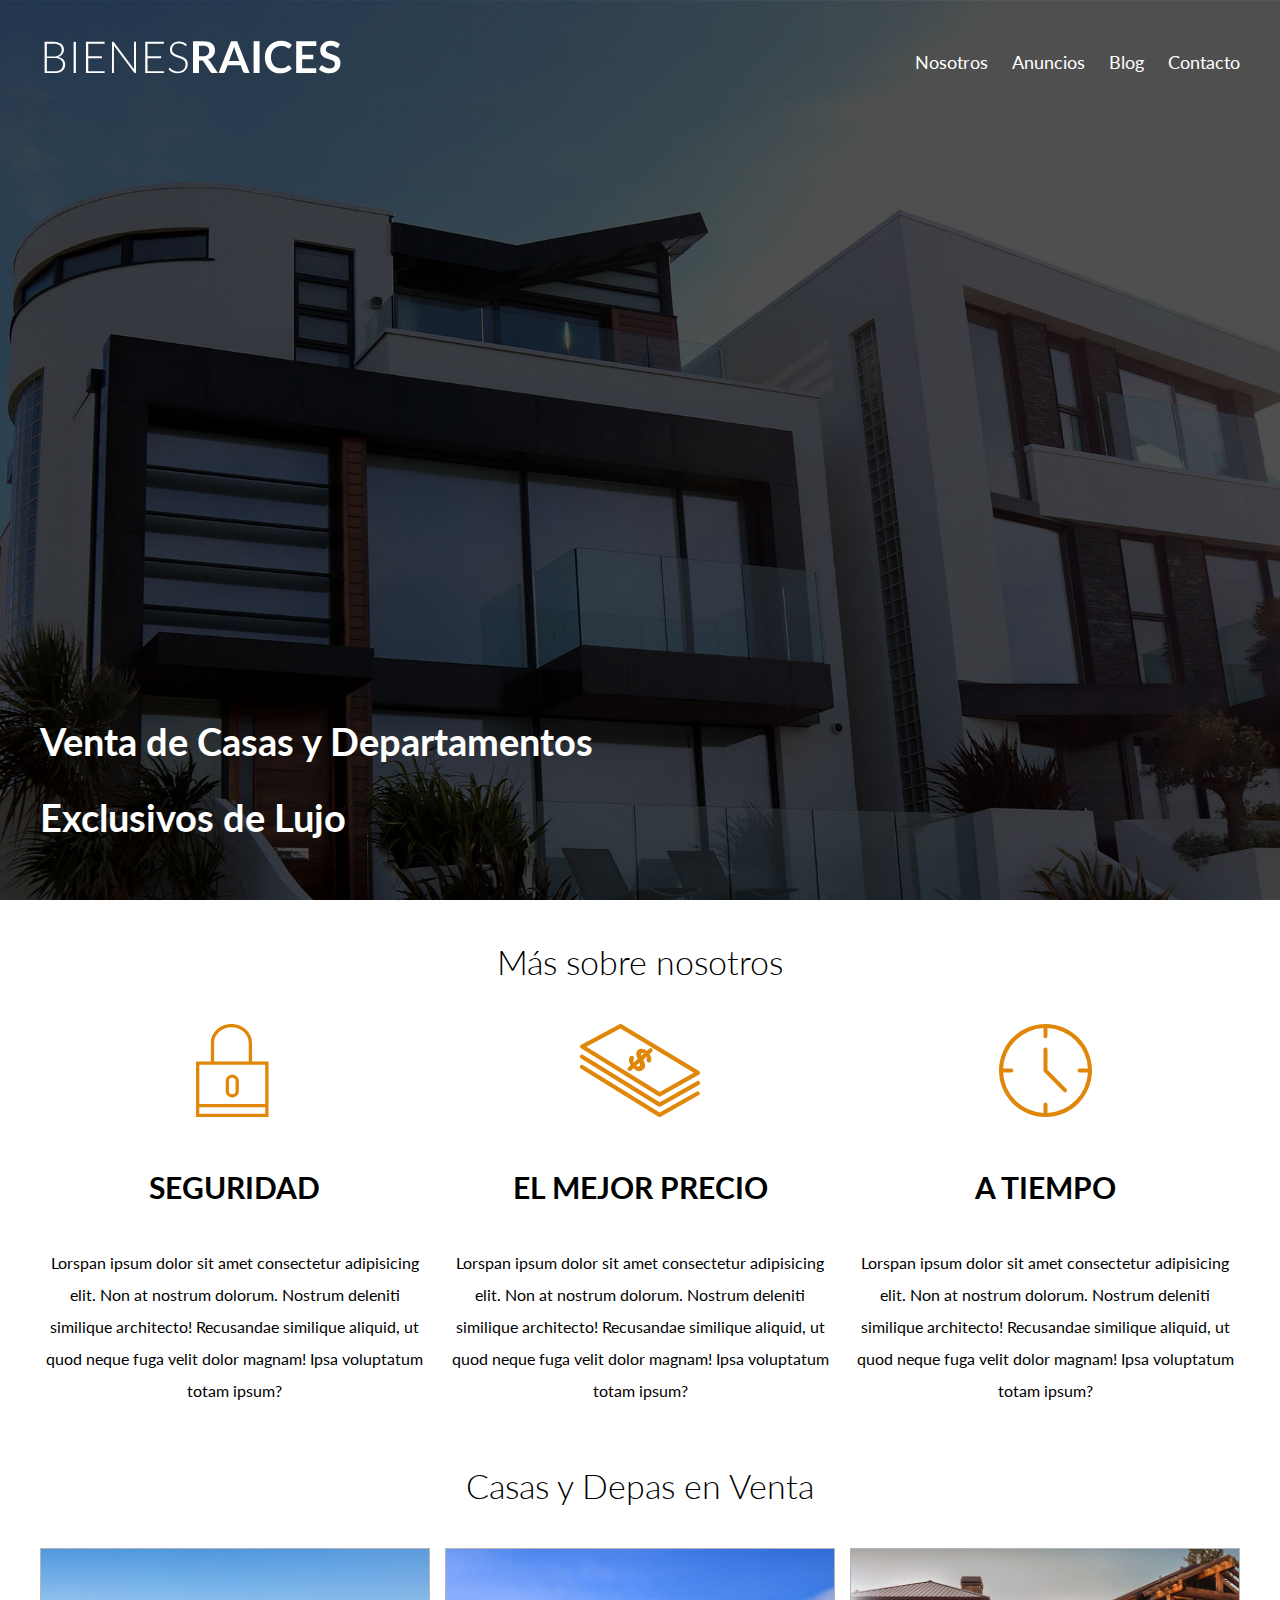
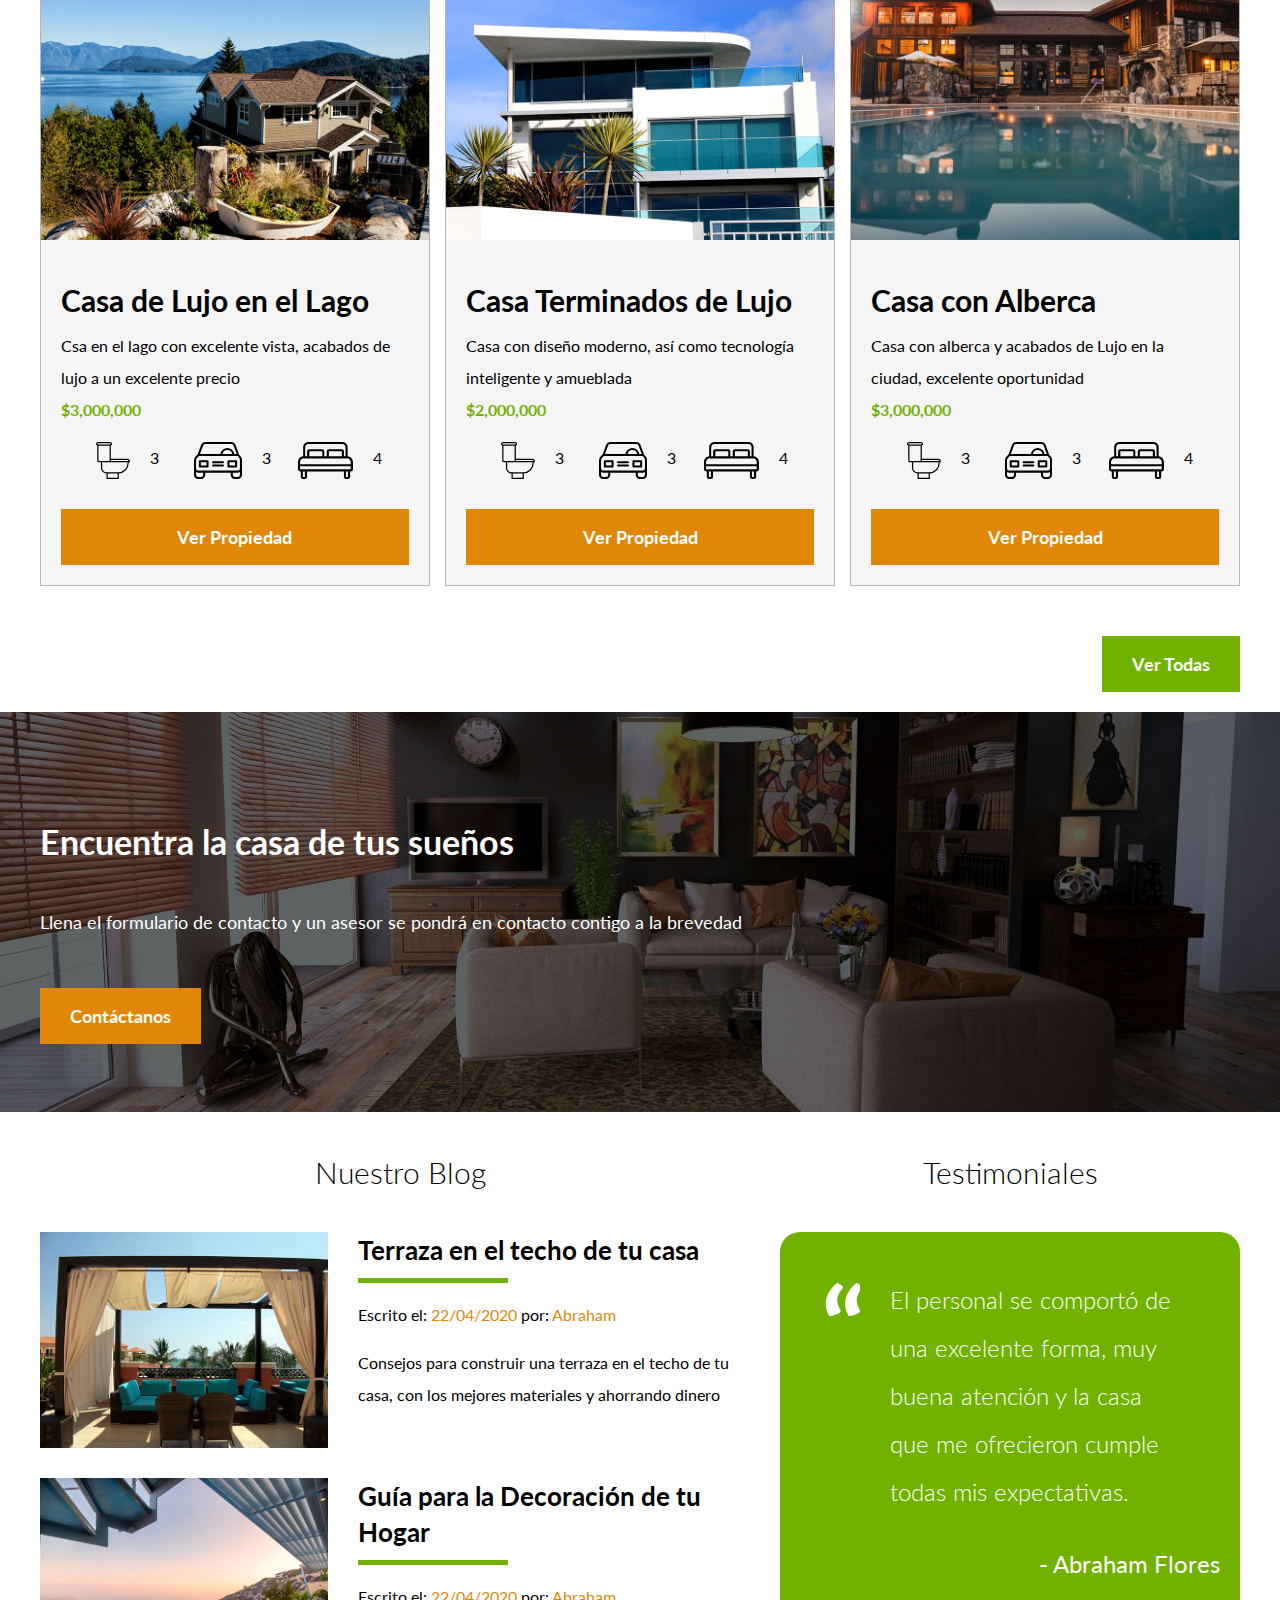
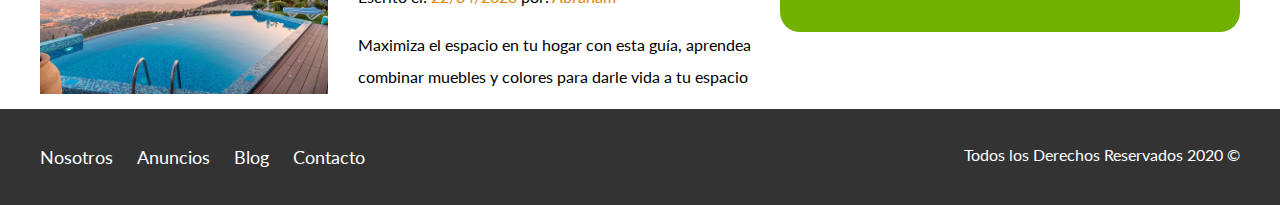
<file: index.html>
<!DOCTYPE html>
<html lang="en">
  <head>
    <meta charset="UTF-8" />
    <meta name="viewport" content="width=device-width, initial-scale=1.0" />
    <title>Bienes Raices</title>

    <link
      href="https://fonts.googleapis.com/css2?family=Lato:wght@300;400;700;900&display=swap"
      rel="stylesheet"
    />
    <link rel="stylesheet" href="css/normalize.css" />
    <link rel="stylesheet" href="css\style.css" />
  </head>

  <body>
    <header class="site-header inicio">
      <div class="contenedor contenido-header">
        <div class="barra">
          <a href="index.html">
            <img src="img/logo.svg" alt="Logotipo de Bienes Raices" />
          </a>
          <div class="mobile-menu">
            <a href="#navegacion">
              <img src="img/barras.svg" alt="icono menú">
            </a>
          </div>
          <nav id="navegacion" class="navegacion">
            <a href="nosotros.html">Nosotros</a>
            <a href="anuncios.html">Anuncios</a>
            <a href="blog.html">Blog</a>
            <a href="contacto.html">Contacto</a>
          </nav>
        </div>
        <h1>Venta de Casas y Departamentos Exclusivos de Lujo</h1>
      </div>
    </header>
    <section class="contenedor seccion">
      <h2 class="fw-300 centrar-texto">Más sobre nosotros</h2>
      <div class="iconos-nosotros">
        <div class="icono">
          <img src="img/icono1.svg" alt=" Icono Seguridad" />

          <h3>Seguridad</h3>
          <p>
            Lorspan ipsum dolor sit amet consectetur adipisicing elit. Non at
            nostrum dolorum. Nostrum deleniti similique architecto! Recusandae
            similique aliquid, ut quod neque fuga velit dolor magnam! Ipsa
            voluptatum totam ipsum?
          </p>
        </div>
        <div class="icono">
          <img src="img/icono2.svg" alt=" Icono Mejor Precio" />
          <h3>El Mejor Precio</h3>
          <p>
            Lorspan ipsum dolor sit amet consectetur adipisicing elit. Non at
            nostrum dolorum. Nostrum deleniti similique architecto! Recusandae
            similique aliquid, ut quod neque fuga velit dolor magnam! Ipsa
            voluptatum totam ipsum?
          </p>
        </div>
        <div class="icono">
          <img src="img/icono3.svg" alt=" Icono a Tiempo" />
          <h3>A Tiempo</h3>
          <p>
            Lorspan ipsum dolor sit amet consectetur adipisicing elit. Non at
            nostrum dolorum. Nostrum deleniti similique architecto! Recusandae
            similique aliquid, ut quod neque fuga velit dolor magnam! Ipsa
            voluptatum totam ipsum?
          </p>
        </div>
      </div>
    </section>

    <main class="seccion contenedor">
      <h2 class="fw-300 centrar-texto">Casas y Depas en Venta</h2>
      <div class="contenedor-anuncios">
        <div class="anuncio">
          <img src="img/anuncio1.jpg" alt="Anuncio Casa en el Lago" />
          <div class="contenido-anuncio">
            <h3>Casa de Lujo en el Lago</h3>
            <p>
              Csa en el lago con excelente vista, acabados de lujo a un
              excelente precio
            </p>
            <p class="precio">$3,000,000</p>
            <ul class="iconos-caracteristicas">
              <li>
                <img src="img/icono_wc.svg" alt="icono wc" />
                <p>3</p>
              </li>
              <li>
                <img src="img/icono_estacionamiento.svg" alt="icono autos" />
                <p>3</p>
              </li>
              <li>
                <img src="img/icono_dormitorio.svg" alt="icono habitaciones" />
                <p>4</p>
              </li>
            </ul>

            <a href="anuncio.html" class="boton boton-amarillo d-block"
              >Ver Propiedad</a
            >
          </div>
        </div>
        <div class="anuncio">
          <img src="img/anuncio2.jpg" alt="Anuncio Casa de Lujo" />
          <div class="contenido-anuncio">
            <h3>Casa Terminados de Lujo</h3>
            <p>
              Casa con diseño moderno, así como tecnología inteligente y
              amueblada
            </p>
            <p class="precio">$2,000,000</p>
            <ul class="iconos-caracteristicas">
              <li>
                <img src="img/icono_wc.svg" alt="icono wc" />
                <p>3</p>
              </li>
              <li>
                <img src="img/icono_estacionamiento.svg" alt="icono autos" />
                <p>3</p>
              </li>
              <li>
                <img src="img/icono_dormitorio.svg" alt="icono habitaciones" />
                <p>4</p>
              </li>
            </ul>
            <a href="anuncio.html" class="boton boton-amarillo d-block"
              >Ver Propiedad</a
            >
          </div>
        </div>
        <div class="anuncio">
          <img src="img/anuncio3.jpg" alt="Anuncio Casa con Alberca" />
          <div class="contenido-anuncio">
            <h3>Casa con Alberca</h3>
            <p>
              Casa con alberca y acabados de Lujo en la ciudad, excelente
              oportunidad
            </p>
            <p class="precio">$3,000,000</p>
            <ul class="iconos-caracteristicas">
              <li>
                <img src="img/icono_wc.svg" alt="icono wc" />
                <p>3</p>
              </li>
              <li>
                <img src="img/icono_estacionamiento.svg" alt="icono autos" />
                <p>3</p>
              </li>
              <li>
                <img src="img/icono_dormitorio.svg" alt="icono habitaciones" />
                <p>4</p>
              </li>
            </ul>
            <a href="#" class="boton boton-amarillo d-block">Ver Propiedad</a>
          </div>
        </div>
      </div>
      <div class="ver-todas">
        <a href="anuncios.html" class="boton boton-verde">Ver Todas</a>
      </div>
    </main>
    <section class="imagen-contacto contenido-contacto">
      <div class="contenedor">
        <h2>Encuentra la casa de tus sueños</h2>
        <p>
          Llena el formulario de contacto y un asesor se pondrá en contacto
          contigo a la brevedad
        </p>
        <a href="contacto.html" class="boton boton-amarillo">Contáctanos</a>
      </div>
    </section>
    <div class="seccion-inferior contenedor">
      <section class="blog">
        <h3 class="centrar-texto fw-300">Nuestro Blog</h3>
        <article class="entrada-blog">
          <div class="imagen">
            <img src="img/blog1.jpg" alt="" />
          </div>
          <div class="texto-entrada">
            <a href="entrada.html">
              <h4>Terraza en el techo de tu casa</h4>
            </a>
            <p>Escrito el: <span>22/04/2020</span> por: <span>Abraham</span></p>
            <p>
              Consejos para construir una terraza en el techo de tu casa, con
              los mejores materiales y ahorrando dinero
            </p>
          </div>
        </article>
        <article class="entrada-blog">
          <div class="imagen">
            <img src="img/blog2.jpg" alt="" />
          </div>
          <div class="texto-entrada">
            <a href="entrada.html">
              <h4>Guía para la Decoración de tu Hogar</h4></a
            >
            <p>Escrito el: <span>22/04/2020</span> por: <span>Abraham</span></p>
            <p>
              Maximiza el espacio en tu hogar con esta guía, aprendea combinar
              muebles y colores para darle vida a tu espacio
            </p>
          </div>
        </article>
      </section>
      <section class="testimoniales">
        <h3 class="centrar-texto fw-300">Testimoniales</h3>
        <div class="testimonial">
          <blockquote>
            <!--Testimoniales-->
            El personal se comportó de una excelente forma, muy buena atención y
            la casa que me ofrecieron cumple todas mis expectativas.
          </blockquote>

          <p>- Abraham Flores</p>
        </div>
      </section>
    </div>
    <footer class="site-footer seccion">
      <div class="contenedor contenedor-footer">
        <nav class="navegacion">
          <a href="nosotros.html">Nosotros</a>
          <a href="anuncios.html">Anuncios</a>
          <a href="blog.html">Blog</a>
          <a href="contacto.html">Contacto</a>
        </nav>
        <p class="copyright">Todos los Derechos Reservados 2020 &COPY;</p>
      </div>
    </footer>
  </body>
</html>
</file>
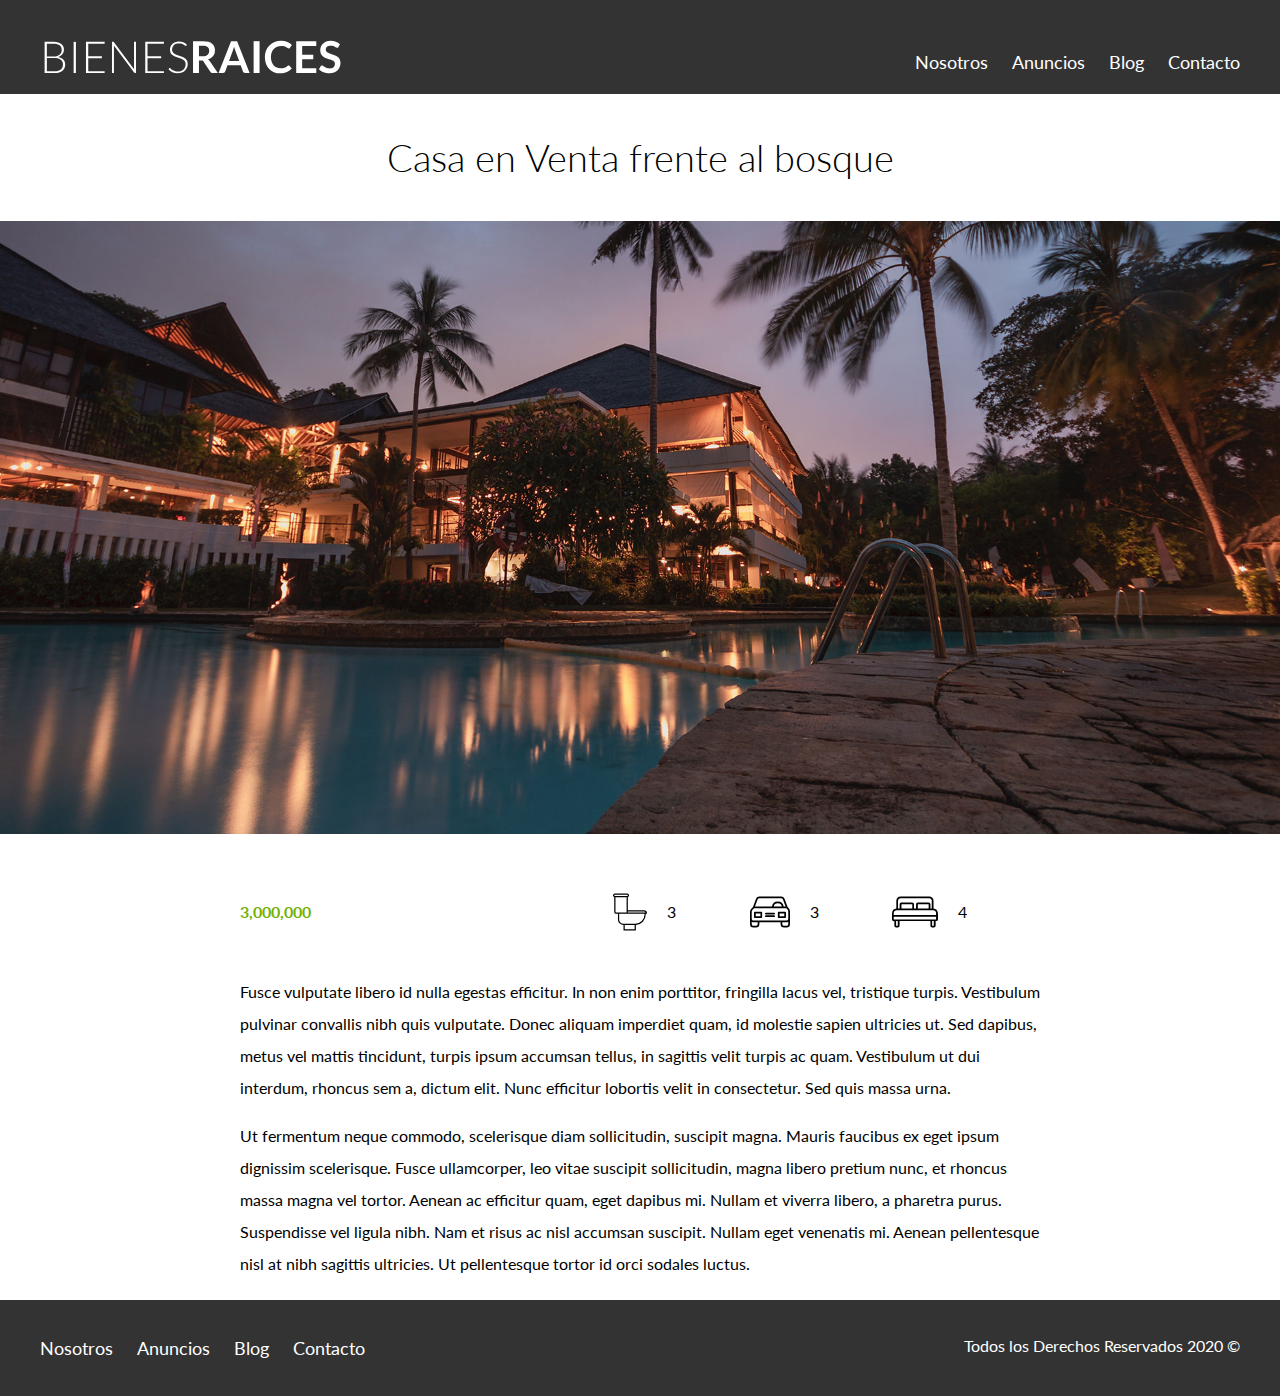
<file: anuncio.html>
<!DOCTYPE html>
<html lang="en">
  <head>
    <meta charset="UTF-8" />
    <meta name="viewport" content="width=device-width, initial-scale=1.0" />
    <title>Bienes Raices</title>

    <link
      href="https://fonts.googleapis.com/css2?family=Lato:wght@300;400;700;900&display=swap"
      rel="stylesheet"
    />
    <link rel="stylesheet" href="css/normalize.css" />
    <link rel="stylesheet" href="css\style.css" />
  </head>

  <body>
    <header class="site-header">
      <div class="contenedor contenido-header">
        <div class="barra">
          <a href="index.html">
            <img src="img/logo.svg" alt="Logotipo de Bienes Raices" />
          </a>
          <div class="mobile-menu">
            <a href="#navegacion">
              <img src="img/barras.svg" alt="icono menú" />
            </a>
          </div>
          <nav id="navegacion" class="navegacion">
            <a href="nosotros.html">Nosotros</a>
            <a href="anuncios.html">Anuncios</a>
            <a href="blog.html">Blog</a>
            <a href="contacto.html">Contacto</a>
          </nav>
        </div>
      </div>
    </header>
    <h1 class="fw-300 centrar-texto">Casa en Venta frente al bosque</h1>
    <img src="img/destacada.jpg" alt="" />
    <main class="contenedor seccion contenido-centrado">
      <div class="resumen-propiedad">
        <p class="precio">3,000,000</p>
        <ul class="iconos-caracteristicas">
          <li>
            <img src="img/icono_wc.svg" alt="icono wc" />
            <p>3</p>
          </li>
          <li>
            <img src="img/icono_estacionamiento.svg" alt="icono autos" />
            <p>3</p>
          </li>
          <li>
            <img src="img/icono_dormitorio.svg" alt="icono habitaciones" />
            <p>4</p>
          </li>
        </ul>
      </div>
      <p>
        Fusce vulputate libero id nulla egestas efficitur. In non enim
        porttitor, fringilla lacus vel, tristique turpis. Vestibulum pulvinar
        convallis nibh quis vulputate. Donec aliquam imperdiet quam, id molestie
        sapien ultricies ut. Sed dapibus, metus vel mattis tincidunt, turpis
        ipsum accumsan tellus, in sagittis velit turpis ac quam. Vestibulum ut
        dui interdum, rhoncus sem a, dictum elit. Nunc efficitur lobortis velit
        in consectetur. Sed quis massa urna.
      </p>
      <p>
        Ut fermentum neque commodo, scelerisque diam sollicitudin, suscipit
        magna. Mauris faucibus ex eget ipsum dignissim scelerisque. Fusce
        ullamcorper, leo vitae suscipit sollicitudin, magna libero pretium nunc,
        et rhoncus massa magna vel tortor. Aenean ac efficitur quam, eget
        dapibus mi. Nullam et viverra libero, a pharetra purus. Suspendisse vel
        ligula nibh. Nam et risus ac nisl accumsan suscipit. Nullam eget
        venenatis mi. Aenean pellentesque nisl at nibh sagittis ultricies. Ut
        pellentesque tortor id orci sodales luctus.
      </p>
    </main>
    <footer class="site-footer seccion">
      <div class="contenedor contenedor-footer">
        <nav class="navegacion">
          <a href="nosotros.html">Nosotros</a>
          <a href="anuncios.html">Anuncios</a>
          <a href="blog.html">Blog</a>
          <a href="contacto.html">Contacto</a>
        </nav>
        <p class="copyright">Todos los Derechos Reservados 2020 &COPY;</p>
      </div>
    </footer>
  </body>
</html>
</file>
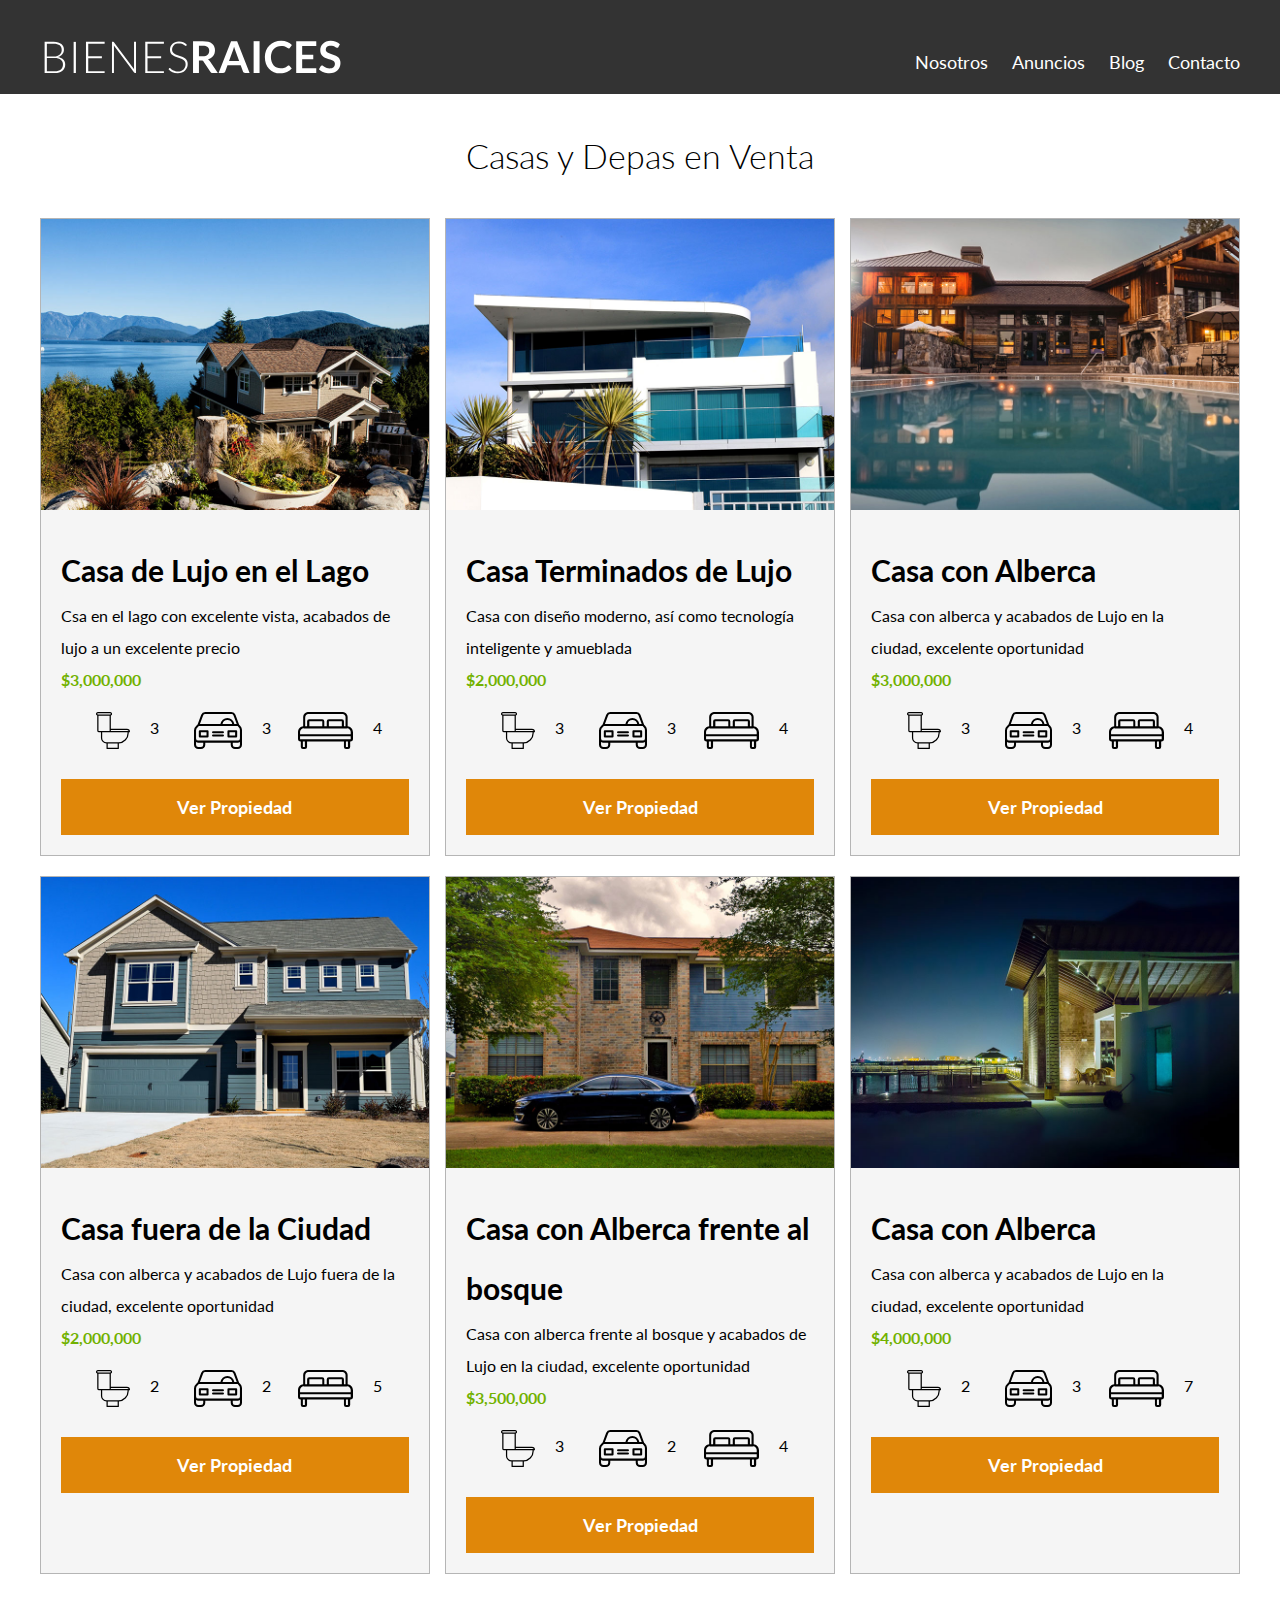
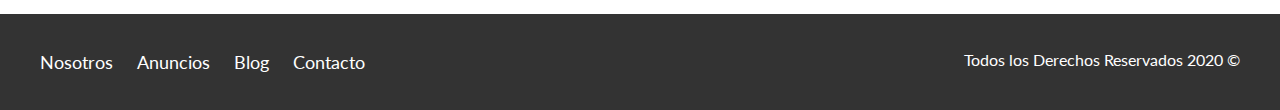
<file: anuncios.html>
<!DOCTYPE html>
<html lang="en">
  <head>
    <meta charset="UTF-8" />
    <meta name="viewport" content="width=device-width, initial-scale=1.0" />
    <title>Bienes Raices</title>

    <link
      href="https://fonts.googleapis.com/css2?family=Lato:wght@300;400;700;900&display=swap"
      rel="stylesheet"
    />
    <link rel="stylesheet" href="css/normalize.css" />
    <link rel="stylesheet" href="css\style.css" />
  </head>

  <body>
    <header class="site-header">
      <div class="contenedor contenido-header">
        <div class="barra">
          <a href="index.html">
            <img src="img/logo.svg" alt="Logotipo de Bienes Raices" />
          </a>
          <div class="mobile-menu">
            <a href="#navegacion">
              <img src="img/barras.svg" alt="icono menú" />
            </a>
          </div>
          <nav id="navegacion" class="navegacion">
            <a href="nosotros.html">Nosotros</a>
            <a href="anuncios.html">Anuncios</a>
            <a href="blog.html">Blog</a>
            <a href="contacto.html">Contacto</a>
          </nav>
        </div>
      </div>
    </header>
    <main class="seccion contenedor">
      <h2 class="fw-300 centrar-texto">Casas y Depas en Venta</h2>
      <div class="contenedor-anuncios">
        <div class="anuncio">
          <img src="img/anuncio1.jpg" alt="Anuncio Casa en el Lago" />
          <div class="contenido-anuncio">
            <h3>Casa de Lujo en el Lago</h3>
            <p>
              Csa en el lago con excelente vista, acabados de lujo a un
              excelente precio
            </p>
            <p class="precio">$3,000,000</p>
            <ul class="iconos-caracteristicas">
              <li>
                <img src="img/icono_wc.svg" alt="icono wc" />
                <p>3</p>
              </li>
              <li>
                <img src="img/icono_estacionamiento.svg" alt="icono autos" />
                <p>3</p>
              </li>
              <li>
                <img src="img/icono_dormitorio.svg" alt="icono habitaciones" />
                <p>4</p>
              </li>
            </ul>

            <a href="anuncio.html" class="boton boton-amarillo d-block"
              >Ver Propiedad</a
            >
          </div>
        </div>
        <div class="anuncio">
          <img src="img/anuncio2.jpg" alt="Anuncio Casa de Lujo" />
          <div class="contenido-anuncio">
            <h3>Casa Terminados de Lujo</h3>
            <p>
              Casa con diseño moderno, así como tecnología inteligente y
              amueblada
            </p>
            <p class="precio">$2,000,000</p>
            <ul class="iconos-caracteristicas">
              <li>
                <img src="img/icono_wc.svg" alt="icono wc" />
                <p>3</p>
              </li>
              <li>
                <img src="img/icono_estacionamiento.svg" alt="icono autos" />
                <p>3</p>
              </li>
              <li>
                <img src="img/icono_dormitorio.svg" alt="icono habitaciones" />
                <p>4</p>
              </li>
            </ul>
            <a href="anuncio.html" class="boton boton-amarillo d-block"
              >Ver Propiedad</a
            >
          </div>
        </div>
        <div class="anuncio">
          <img src="img/anuncio3.jpg" alt="Anuncio Casa con Alberca" />
          <div class="contenido-anuncio">
            <h3>Casa con Alberca</h3>
            <p>
              Casa con alberca y acabados de Lujo en la ciudad, excelente
              oportunidad
            </p>
            <p class="precio">$3,000,000</p>
            <ul class="iconos-caracteristicas">
              <li>
                <img src="img/icono_wc.svg" alt="icono wc" />
                <p>3</p>
              </li>
              <li>
                <img src="img/icono_estacionamiento.svg" alt="icono autos" />
                <p>3</p>
              </li>
              <li>
                <img src="img/icono_dormitorio.svg" alt="icono habitaciones" />
                <p>4</p>
              </li>
            </ul>
            <a href="#" class="boton boton-amarillo d-block">Ver Propiedad</a>
          </div>
        </div>
        <div class="anuncio">
          <img src="img/anuncio4.jpg" alt="Anuncio Casa de Lujo" />
          <div class="contenido-anuncio">
            <h3>Casa fuera de la Ciudad</h3>
            <p>
              Casa con alberca y acabados de Lujo fuera de la ciudad, excelente
              oportunidad
            </p>
            <p class="precio">$2,000,000</p>
            <ul class="iconos-caracteristicas">
              <li>
                <img src="img/icono_wc.svg" alt="icono wc" />
                <p>2</p>
              </li>
              <li>
                <img src="img/icono_estacionamiento.svg" alt="icono autos" />
                <p>2</p>
              </li>
              <li>
                <img src="img/icono_dormitorio.svg" alt="icono habitaciones" />
                <p>5</p>
              </li>
            </ul>
            <a href="#" class="boton boton-amarillo d-block">Ver Propiedad</a>
          </div>
        </div>
        <div class="anuncio">
          <img src="img/anuncio5.jpg" alt="Anuncio Casa frente al Bosque" />
          <div class="contenido-anuncio">
            <h3>Casa con Alberca frente al bosque</h3>
            <p>
              Casa con alberca frente al bosque y acabados de Lujo en la ciudad,
              excelente oportunidad
            </p>
            <p class="precio">$3,500,000</p>
            <ul class="iconos-caracteristicas">
              <li>
                <img src="img/icono_wc.svg" alt="icono wc" />
                <p>3</p>
              </li>
              <li>
                <img src="img/icono_estacionamiento.svg" alt="icono autos" />
                <p>2</p>
              </li>
              <li>
                <img src="img/icono_dormitorio.svg" alt="icono habitaciones" />
                <p>4</p>
              </li>
            </ul>
            <a href="#" class="boton boton-amarillo d-block">Ver Propiedad</a>
          </div>
        </div>
        <div class="anuncio">
          <img src="img/anuncio6.jpg" alt="Anuncio Casa con Alberca" />
          <div class="contenido-anuncio">
            <h3>Casa con Alberca</h3>
            <p>
              Casa con alberca y acabados de Lujo en la ciudad, excelente
              oportunidad
            </p>
            <p class="precio">$4,000,000</p>
            <ul class="iconos-caracteristicas">
              <li>
                <img src="img/icono_wc.svg" alt="icono wc" />
                <p>2</p>
              </li>
              <li>
                <img src="img/icono_estacionamiento.svg" alt="icono autos" />
                <p>3</p>
              </li>
              <li>
                <img src="img/icono_dormitorio.svg" alt="icono habitaciones" />
                <p>7</p>
              </li>
            </ul>
            <a href="#" class="boton boton-amarillo d-block">Ver Propiedad</a>
          </div>
        </div>
      </div>
    </main>

    <footer class="site-footer seccion">
      <div class="contenedor contenedor-footer">
        <nav class="navegacion">
          <a href="nosotros.html">Nosotros</a>
          <a href="anuncios.html">Anuncios</a>
          <a href="blog.html">Blog</a>
          <a href="contacto.html">Contacto</a>
        </nav>
        <p class="copyright">Todos los Derechos Reservados 2020 &COPY;</p>
      </div>
    </footer>
  </body>
</html>
</file>
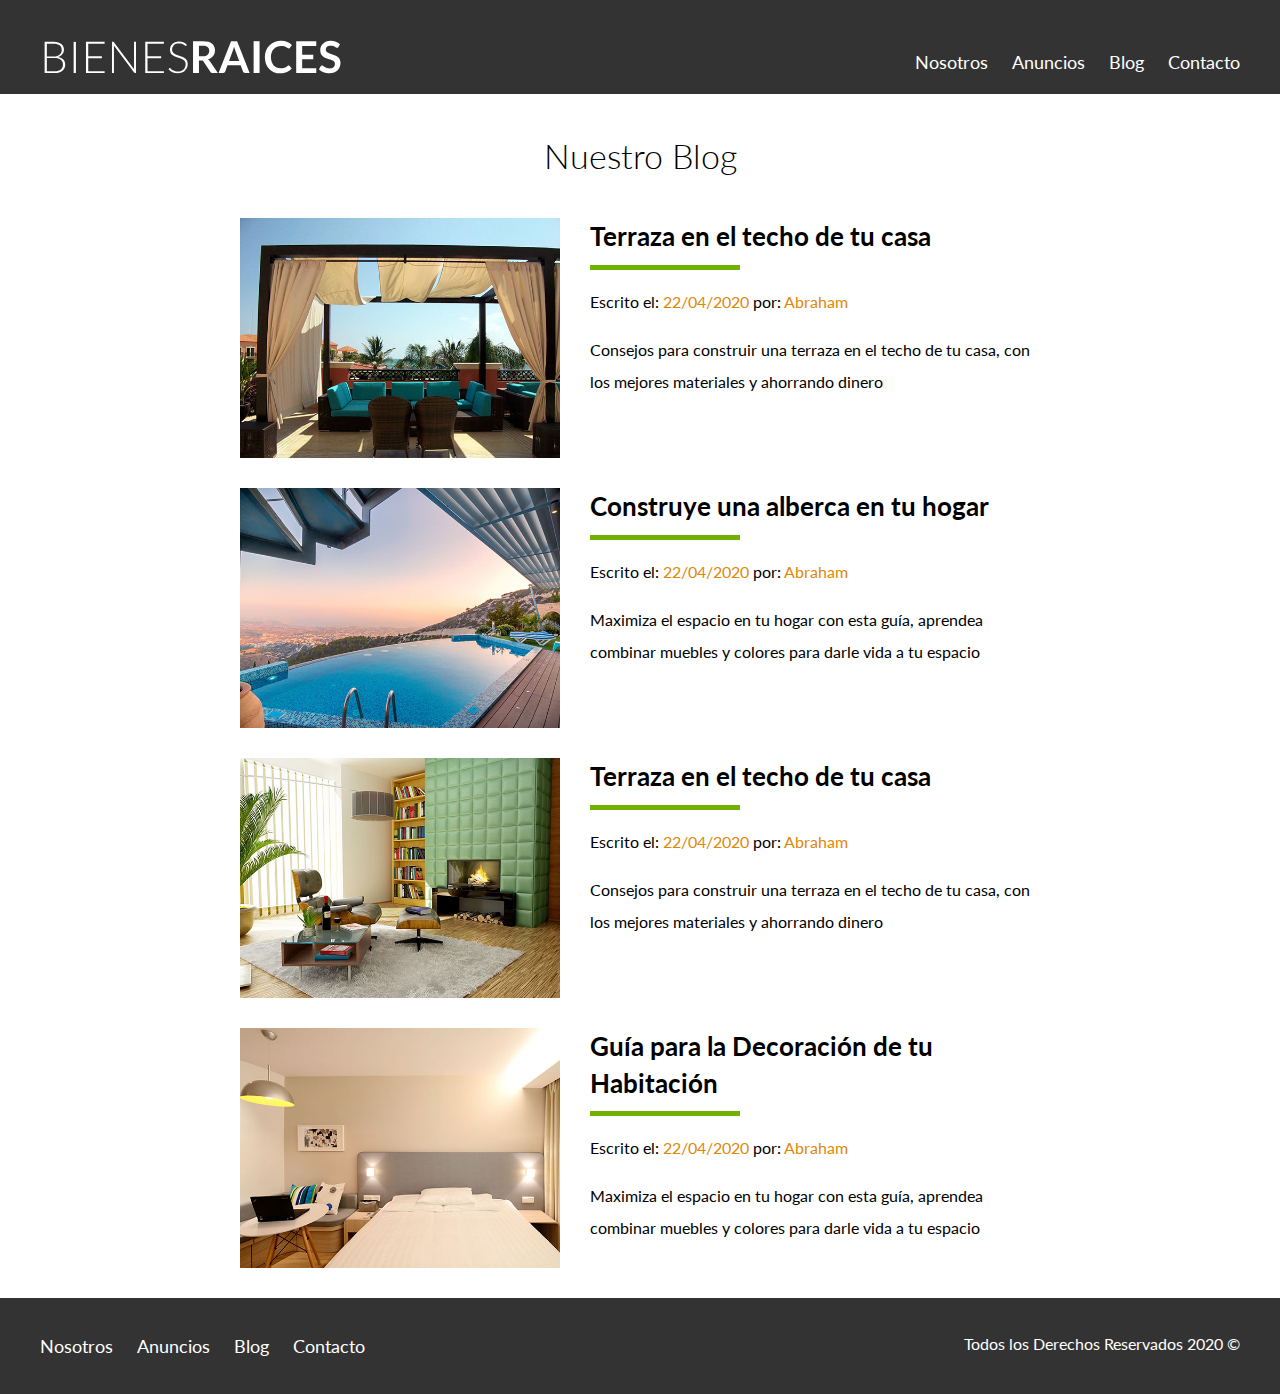
<file: blog.html>
<!DOCTYPE html>
<html lang="en">
  <head>
    <meta charset="UTF-8" />
    <meta name="viewport" content="width=device-width, initial-scale=1.0" />
    <title>Bienes Raices</title>

    <link
      href="https://fonts.googleapis.com/css2?family=Lato:wght@300;400;700;900&display=swap"
      rel="stylesheet"
    />
    <link rel="stylesheet" href="css/normalize.css" />
    <link rel="stylesheet" href="css\style.css" />
  </head>

  <body>
    <header class="site-header">
      <div class="contenedor contenido-header">
        <div class="barra">
          <a href="index.html">
            <img src="img/logo.svg" alt="Logotipo de Bienes Raices" />
          </a>
          <div class="mobile-menu">
            <a href="#navegacion">
              <img src="img/barras.svg" alt="icono menú" />
            </a>
          </div>
          <nav id="navegacion" class="navegacion">
            <a href="nosotros.html">Nosotros</a>
            <a href="anuncios.html">Anuncios</a>
            <a href="blog.html">Blog</a>
            <a href="contacto.html">Contacto</a>
          </nav>
        </div>
      </div>
    </header>
    <main class="contenedor seccion contenido-centrado">
      <h2 class="fw-300 centrar-texto">Nuestro Blog</h2>
      <article class="entrada-blog">
        <div class="imagen">
          <img src="img/blog1.jpg" alt="" />
        </div>
        <div class="texto-entrada">
          <a href="entrada.html">
            <h4>Terraza en el techo de tu casa</h4>
          </a>
          <p>Escrito el: <span>22/04/2020</span> por: <span>Abraham</span></p>
          <p>
            Consejos para construir una terraza en el techo de tu casa, con los
            mejores materiales y ahorrando dinero
          </p>
        </div>
      </article>
      <article class="entrada-blog">
        <div class="imagen">
          <img src="img/blog2.jpg" alt="" />
        </div>
        <div class="texto-entrada">
          <a href="entrada.html"> <h4>Construye una alberca en tu hogar</h4></a>
          <p>Escrito el: <span>22/04/2020</span> por: <span>Abraham</span></p>
          <p>
            Maximiza el espacio en tu hogar con esta guía, aprendea combinar
            muebles y colores para darle vida a tu espacio
          </p>
        </div>
      </article>
      <article class="entrada-blog">
        <div class="imagen">
          <img src="img/blog3.jpg" alt="" />
        </div>
        <div class="texto-entrada">
          <a href="#">
            <h4>Terraza en el techo de tu casa</h4>
          </a>
          <p>Escrito el: <span>22/04/2020</span> por: <span>Abraham</span></p>
          <p>
            Consejos para construir una terraza en el techo de tu casa, con los
            mejores materiales y ahorrando dinero
          </p>
        </div>
      </article>
      <article class="entrada-blog">
        <div class="imagen">
          <img src="img/blog4.jpg" alt="" />
        </div>
        <div class="texto-entrada">
          <a href="#"> <h4>Guía para la Decoración de tu Habitación</h4></a>
          <p>Escrito el: <span>22/04/2020</span> por: <span>Abraham</span></p>
          <p>
            Maximiza el espacio en tu hogar con esta guía, aprendea combinar
            muebles y colores para darle vida a tu espacio
          </p>
        </div>
      </article>
    </main>
    <footer class="site-footer seccion">
      <div class="contenedor contenedor-footer">
        <nav class="navegacion">
          <a href="nosotros.html">Nosotros</a>
          <a href="anuncios.html">Anuncios</a>
          <a href="blog.html">Blog</a>
          <a href="contacto.html">Contacto</a>
        </nav>
        <p class="copyright">Todos los Derechos Reservados 2020 &COPY;</p>
      </div>
    </footer>
  </body>
</html>
</file>
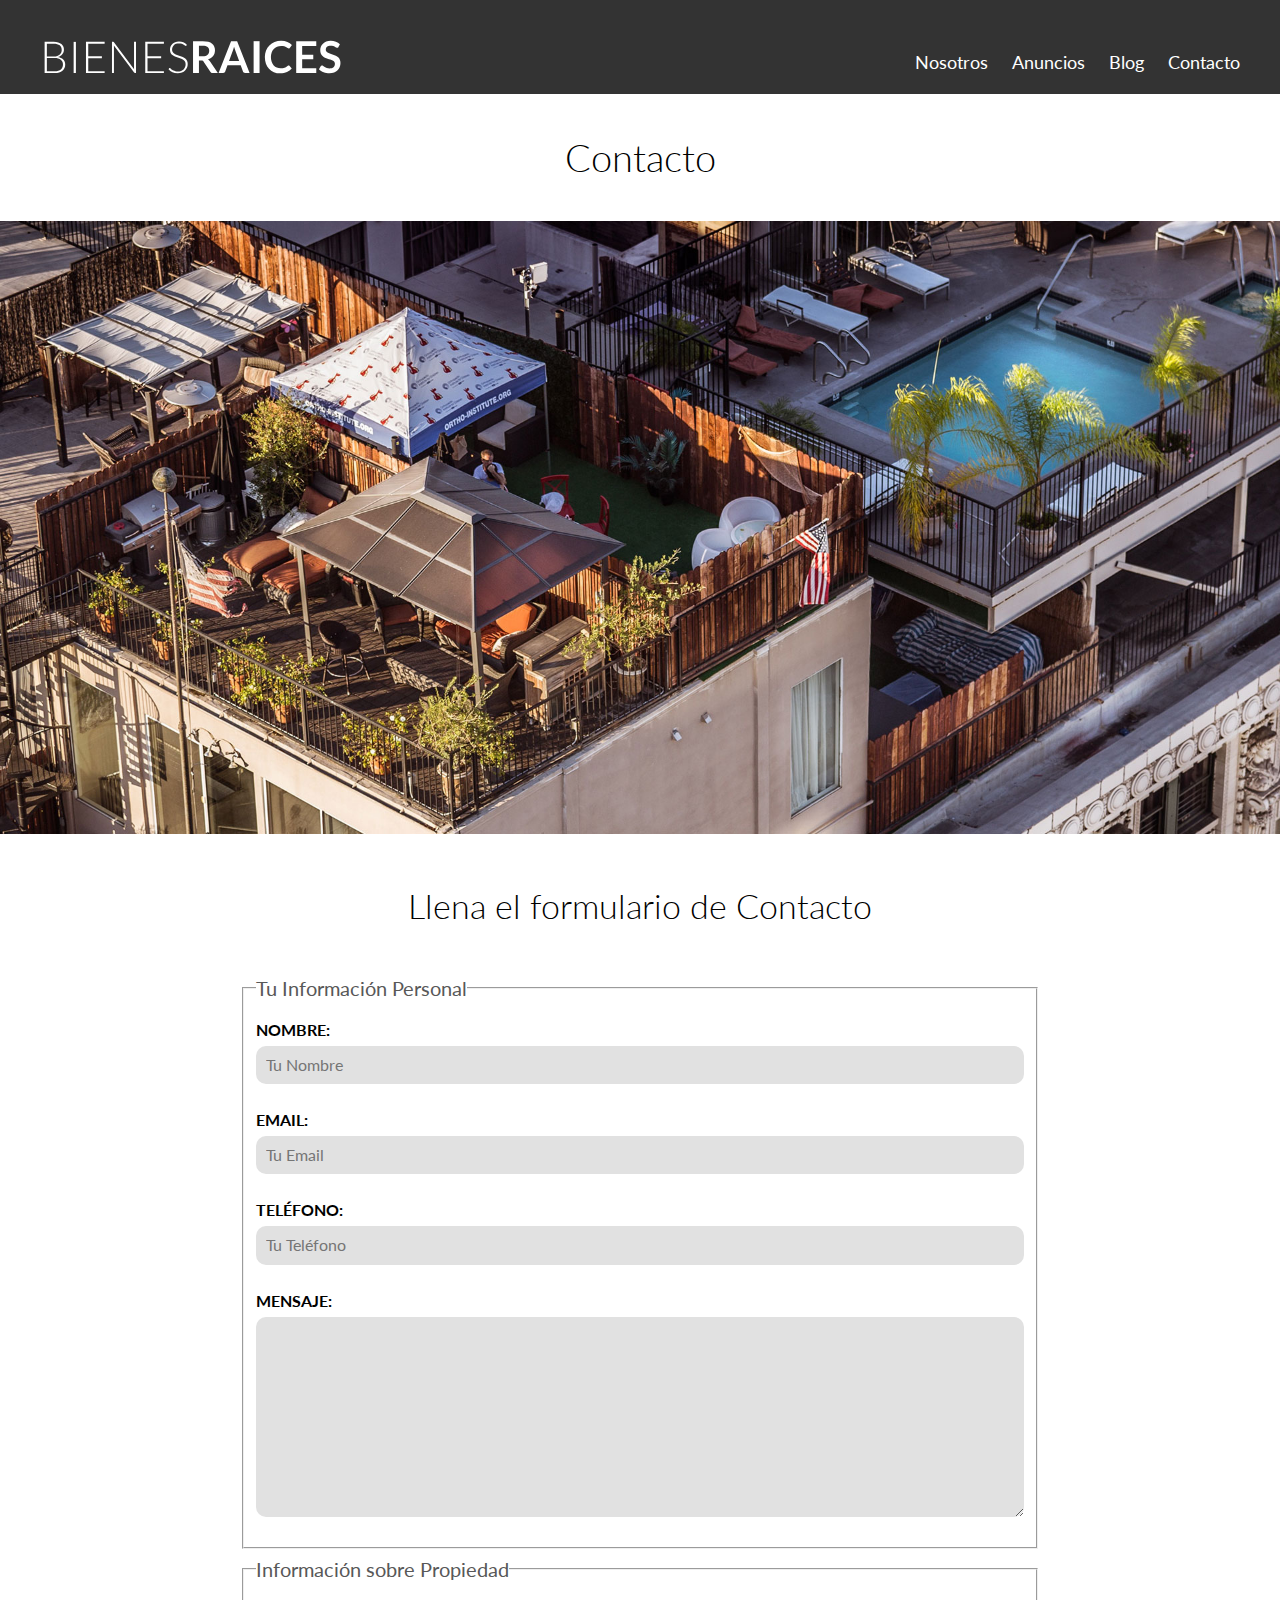
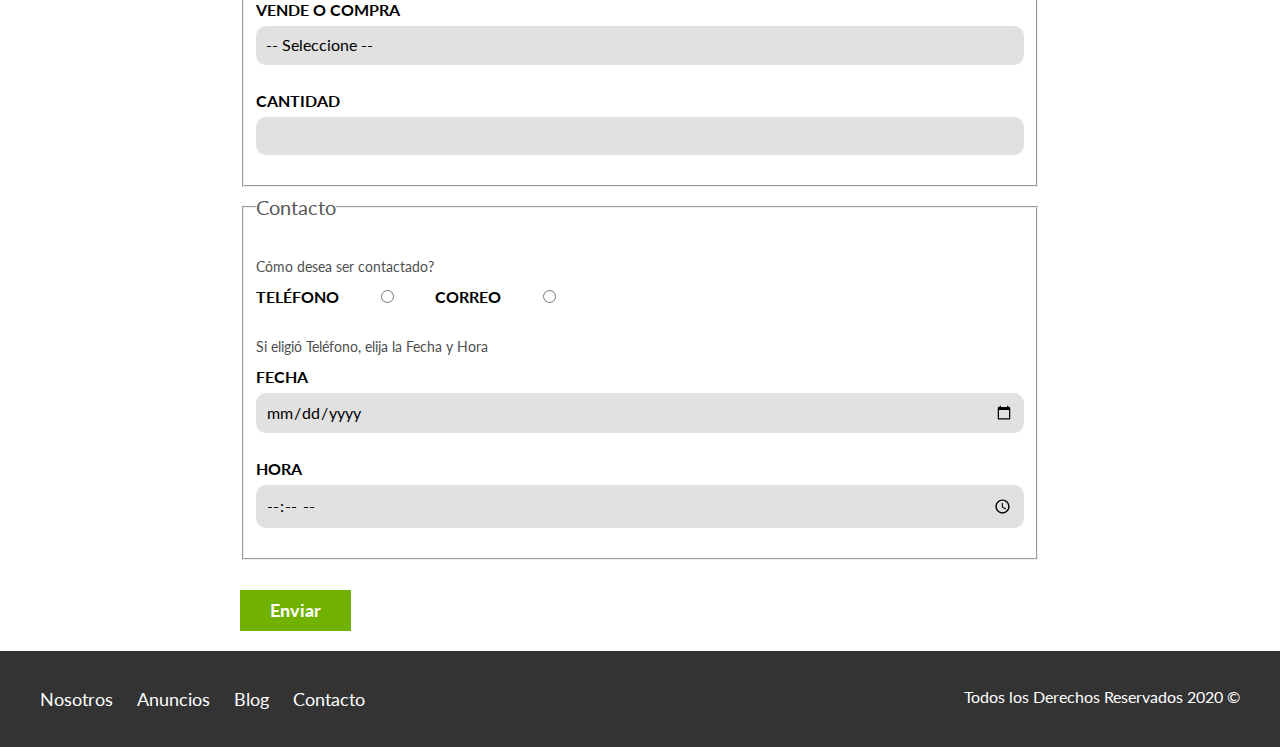
<file: contacto.html>
<!DOCTYPE html>
<html lang="en">
  <head>
    <meta charset="UTF-8" />
    <meta name="viewport" content="width=device-width, initial-scale=1.0" />
    <title>Bienes Raices</title>

    <link
      href="https://fonts.googleapis.com/css2?family=Lato:wght@300;400;700;900&display=swap"
      rel="stylesheet"
    />
    <link rel="stylesheet" href="css/normalize.css" />
    <link rel="stylesheet" href="css\style.css" />
  </head>

  <body>
    <header class="site-header">
      <div class="contenedor contenido-header">
        <div class="barra">
          <a href="index.html">
            <img src="img/logo.svg" alt="Logotipo de Bienes Raices" />
          </a>
          <div class="mobile-menu">
            <a href="#navegacion">
              <img src="img/barras.svg" alt="icono menú" />
            </a>
          </div>
          <nav id="navegacion" class="navegacion">
            <a href="nosotros.html">Nosotros</a>
            <a href="anuncios.html">Anuncios</a>
            <a href="blog.html">Blog</a>
            <a href="contacto.html">Contacto</a>
          </nav>
        </div>
      </div>
    </header>

    <h1 class="fw-300 centrar-texto">Contacto</h1>
    <img src="img/destacada3.jpg" alt="Imagen Principal" />

    <main class="contenedor seccion contenido-centrado">
      <h2 class="fw-300 centrar-texto">Llena el formulario de Contacto</h2>

      <form class="contacto" action="">
        <fieldset>
          <legend>Tu Información Personal</legend>
          <label for="nombre">Nombre:</label>
          <input type="text" id="nombre" placeholder="Tu Nombre" required />
          <label for="email">Email:</label>
          <input type="email" id="email" placeholder="Tu Email" required />
          <label for="telefono">Teléfono:</label>
          <input type="tel" id="telefono" placeholder="Tu Teléfono" required />
          <label for="mensaje">Mensaje:</label>
          <textarea id="mensaje"></textarea>
        </fieldset>

        <fieldset>
          <legend>Información sobre Propiedad</legend>
          <label for="opciones">Vende o Compra</label>

          <select id="opciones">
            <option disabled selected>-- Seleccione -- </option>
            <option>Compra</option>
            <option>Vende</option>
          </select>

          <label for="cantidad">Cantidad</label>
          <input type="number" id="cantidad" />
        </fieldset>
        <fieldset>
          <legend>Contacto</legend>

          <p>Cómo desea ser contactado?</p>
          <div class="forma-contacto">
            <label for="tel">Teléfono </label>
            <input type="radio" name="contacto" value="tel" id="tel" />
            <label for="correo">Correo</label>
            <input type="radio" name="contacto" value="correo" id="correo" />
          </div>
          <p>Si eligió Teléfono, elija la Fecha y Hora</p>
          <label for="fecha">Fecha</label>
          <input type="date" id="fecha" />
          <label for="hora">Hora</label>
          <input type="time" id="hora" />
        </fieldset>
        <input type="submit" value="Enviar" class="boton boton-verde" />
      </form>
    </main>

    <footer class="site-footer seccion">
      <div class="contenedor contenedor-footer">
        <nav class="navegacion">
          <a href="nosotros.html">Nosotros</a>
          <a href="anuncios.html">Anuncios</a>
          <a href="blog.html">Blog</a>
          <a href="contacto.html">Contacto</a>
        </nav>
        <p class="copyright">Todos los Derechos Reservados 2020 &COPY;</p>
      </div>
    </footer>
  </body>
</html>
</file>
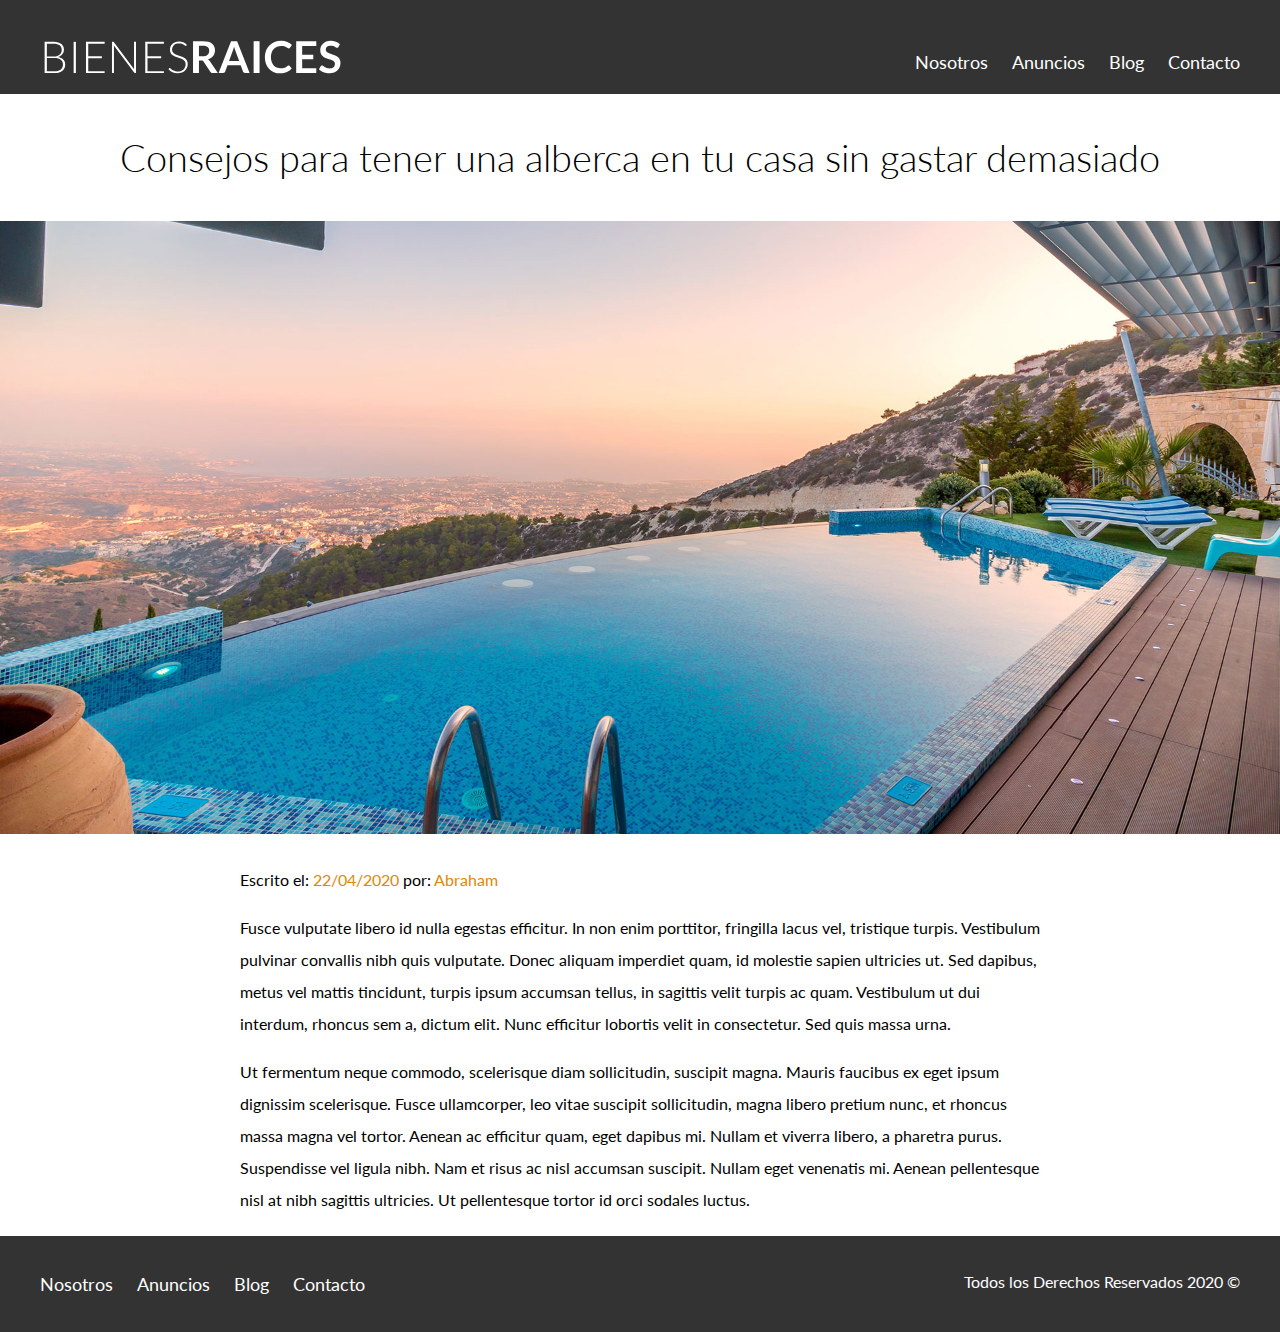
<file: entrada.html>
<!DOCTYPE html>
<html lang="en">
  <head>
    <meta charset="UTF-8" />
    <meta name="viewport" content="width=device-width, initial-scale=1.0" />
    <title>Bienes Raices</title>

    <link
      href="https://fonts.googleapis.com/css2?family=Lato:wght@300;400;700;900&display=swap"
      rel="stylesheet"
    />
    <link rel="stylesheet" href="css/normalize.css" />
    <link rel="stylesheet" href="css\style.css" />
  </head>

  <body>
    <header class="site-header">
      <div class="contenedor contenido-header">
        <div class="barra">
          <a href="index.html">
            <img src="img/logo.svg" alt="Logotipo de Bienes Raices" />
          </a>
          <div class="mobile-menu">
            <a href="#navegacion">
              <img src="img/barras.svg" alt="icono menú" />
            </a>
          </div>
          <nav id="navegacion" class="navegacion">
            <a href="nosotros.html">Nosotros</a>
            <a href="anuncios.html">Anuncios</a>
            <a href="blog.html">Blog</a>
            <a href="contacto.html">Contacto</a>
          </nav>
        </div>
      </div>
    </header>
    <h1 class="fw-300 centrar-texto">
      Consejos para tener una alberca en tu casa sin gastar demasiado
    </h1>
    <img src="img/destacada2.jpg" alt="Imagen  Principal" />
    <main class="contenedor seccion contenido-centrado texto-entrada">
      <p>Escrito el: <span>22/04/2020</span> por: <span>Abraham</span></p>
      <p>
        Fusce vulputate libero id nulla egestas efficitur. In non enim
        porttitor, fringilla lacus vel, tristique turpis. Vestibulum pulvinar
        convallis nibh quis vulputate. Donec aliquam imperdiet quam, id molestie
        sapien ultricies ut. Sed dapibus, metus vel mattis tincidunt, turpis
        ipsum accumsan tellus, in sagittis velit turpis ac quam. Vestibulum ut
        dui interdum, rhoncus sem a, dictum elit. Nunc efficitur lobortis velit
        in consectetur. Sed quis massa urna.
      </p>
      <p>
        Ut fermentum neque commodo, scelerisque diam sollicitudin, suscipit
        magna. Mauris faucibus ex eget ipsum dignissim scelerisque. Fusce
        ullamcorper, leo vitae suscipit sollicitudin, magna libero pretium nunc,
        et rhoncus massa magna vel tortor. Aenean ac efficitur quam, eget
        dapibus mi. Nullam et viverra libero, a pharetra purus. Suspendisse vel
        ligula nibh. Nam et risus ac nisl accumsan suscipit. Nullam eget
        venenatis mi. Aenean pellentesque nisl at nibh sagittis ultricies. Ut
        pellentesque tortor id orci sodales luctus.
      </p>
    </main>
    <footer class="site-footer seccion">
      <div class="contenedor contenedor-footer">
        <nav class="navegacion">
          <a href="nosotros.html">Nosotros</a>
          <a href="anuncios.html">Anuncios</a>
          <a href="blog.html">Blog</a>
          <a href="contacto.html">Contacto</a>
        </nav>
        <p class="copyright">Todos los Derechos Reservados 2020 &COPY;</p>
      </div>
    </footer>
  </body>
</html>
</file>
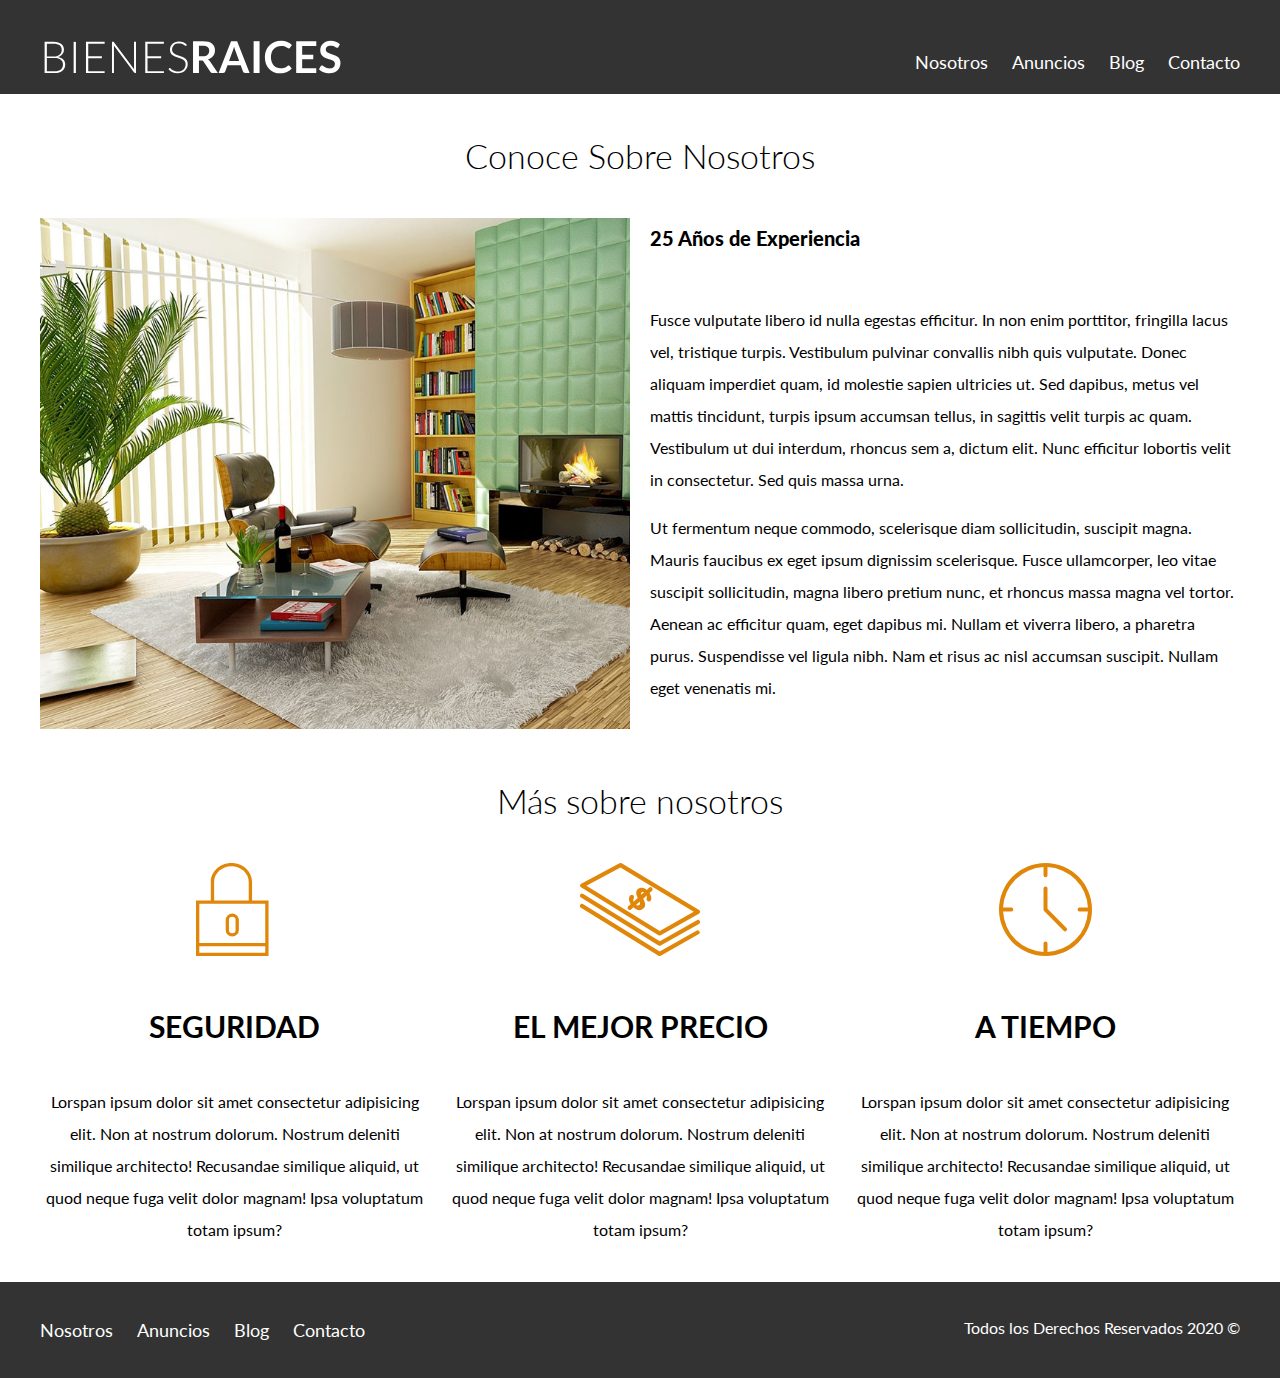
<file: nosotros.html>
<!DOCTYPE html>
<html lang="en">
  <head>
    <meta charset="UTF-8" />
    <meta name="viewport" content="width=device-width, initial-scale=1.0" />
    <title>Bienes Raices</title>

    <link
      href="https://fonts.googleapis.com/css2?family=Lato:wght@300;400;700;900&display=swap"
      rel="stylesheet"
    />
    <link rel="stylesheet" href="css/normalize.css" />
    <link rel="stylesheet" href="css\style.css" />
  </head>

  <body>
    <header class="site-header">
      <div class="contenedor contenido-header">
        <div class="barra">
          <a href="index.html">
            <img src="img/logo.svg" alt="Logotipo de Bienes Raices" />
          </a>
          <div class="mobile-menu">
            <a href="#navegacion">
              <img src="img/barras.svg" alt="icono menú" />
            </a>
          </div>
          <nav id="navegacion" class="navegacion">
            <a href="nosotros.html">Nosotros</a>
            <a href="anuncios.html">Anuncios</a>
            <a href="blog.html">Blog</a>
            <a href="contacto.html">Contacto</a>
          </nav>
        </div>
      </div>
    </header>

    <main class="contenedor">
      <h2 class="fw-300 centrar-texto">Conoce Sobre Nosotros</h2>
      <div class="contenedor-nosotros">
        <div class="imagen">
          <img src="img/nosotros.jpg" alt="Imagen sobre Nosotros" />
        </div>
        <div class="texto-nosotros">
          <blockquote>25 Años de Experiencia</blockquote>
          <p>
            Fusce vulputate libero id nulla egestas efficitur. In non enim
            porttitor, fringilla lacus vel, tristique turpis. Vestibulum
            pulvinar convallis nibh quis vulputate. Donec aliquam imperdiet
            quam, id molestie sapien ultricies ut. Sed dapibus, metus vel mattis
            tincidunt, turpis ipsum accumsan tellus, in sagittis velit turpis ac
            quam. Vestibulum ut dui interdum, rhoncus sem a, dictum elit. Nunc
            efficitur lobortis velit in consectetur. Sed quis massa urna.
          </p>
          <p>
            Ut fermentum neque commodo, scelerisque diam sollicitudin, suscipit
            magna. Mauris faucibus ex eget ipsum dignissim scelerisque. Fusce
            ullamcorper, leo vitae suscipit sollicitudin, magna libero pretium
            nunc, et rhoncus massa magna vel tortor. Aenean ac efficitur quam,
            eget dapibus mi. Nullam et viverra libero, a pharetra purus.
            Suspendisse vel ligula nibh. Nam et risus ac nisl accumsan suscipit.
            Nullam eget venenatis mi.
          </p>
        </div>
      </div>
    </main>
    <section class="contenedor seccion">
      <h2 class="fw-300 centrar-texto">Más sobre nosotros</h2>
      <div class="iconos-nosotros">
        <div class="icono">
          <img src="img/icono1.svg" alt=" Icono Seguridad" />

          <h3>Seguridad</h3>
          <p>
            Lorspan ipsum dolor sit amet consectetur adipisicing elit. Non at
            nostrum dolorum. Nostrum deleniti similique architecto! Recusandae
            similique aliquid, ut quod neque fuga velit dolor magnam! Ipsa
            voluptatum totam ipsum?
          </p>
        </div>
        <div class="icono">
          <img src="img/icono2.svg" alt=" Icono Mejor Precio" />
          <h3>El Mejor Precio</h3>
          <p>
            Lorspan ipsum dolor sit amet consectetur adipisicing elit. Non at
            nostrum dolorum. Nostrum deleniti similique architecto! Recusandae
            similique aliquid, ut quod neque fuga velit dolor magnam! Ipsa
            voluptatum totam ipsum?
          </p>
        </div>
        <div class="icono">
          <img src="img/icono3.svg" alt=" Icono a Tiempo" />
          <h3>A Tiempo</h3>
          <p>
            Lorspan ipsum dolor sit amet consectetur adipisicing elit. Non at
            nostrum dolorum. Nostrum deleniti similique architecto! Recusandae
            similique aliquid, ut quod neque fuga velit dolor magnam! Ipsa
            voluptatum totam ipsum?
          </p>
        </div>
      </div>
    </section>
    <footer class="site-footer seccion">
      <div class="contenedor contenedor-footer">
        <nav class="navegacion">
          <a href="nosotros.html">Nosotros</a>
          <a href="anuncios.html">Anuncios</a>
          <a href="blog.html">Blog</a>
          <a href="contacto.html">Contacto</a>
        </nav>
        <p class="copyright">Todos los Derechos Reservados 2020 &COPY;</p>
      </div>
    </footer>
  </body>
</html>
</file>
